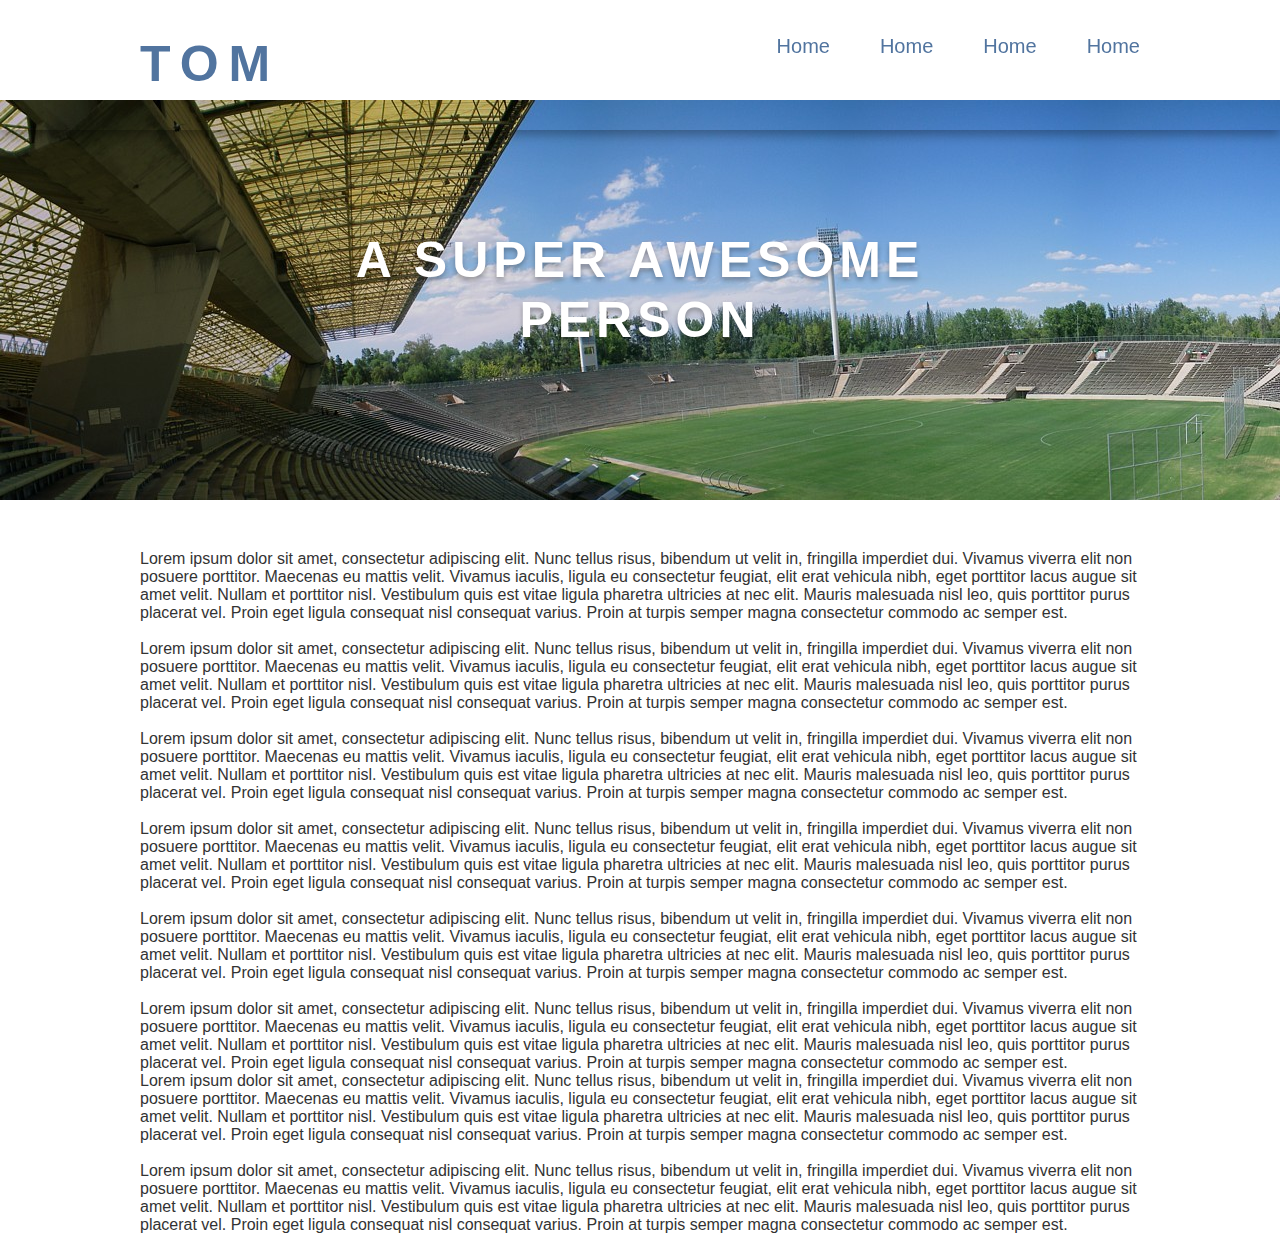
<file: collapsing header demo/index.html>
<!doctype html>
<html>
<head>
<meta charset="utf-8">
<title>Header demo</title>
<link href="style.css" rel="stylesheet" type="text/css" />
</head>

<body>

<div id="container">
	<header>
    	<div id="header-content">
        	<h1><a href="">Tom</a></h1>
            
            <nav>
            	<ul>
                	<li><a href="">Home</a></li>
                    <li><a href="">Home</a></li>
                    <li><a href="">Home</a></li>
                    <li><a href="">Home</a></li>
               </ul>
            </nav>
            
     </div><!-- header content -->
  </header>
  
  <div id="banner">
  	<h2>A super awesome person</h2>
  </div>
  
  <div id="content">
  	<article>
    	<p>Lorem ipsum dolor sit amet, consectetur adipiscing elit. Nunc tellus risus, bibendum ut velit in, fringilla imperdiet dui. Vivamus viverra elit non posuere porttitor. Maecenas eu mattis velit. Vivamus iaculis, ligula eu consectetur feugiat, elit erat vehicula nibh, eget porttitor lacus augue sit amet velit. Nullam et porttitor nisl. Vestibulum quis est vitae ligula pharetra ultricies at nec elit. Mauris malesuada nisl leo, quis porttitor purus placerat vel. Proin eget ligula consequat nisl consequat varius. Proin at turpis semper magna consectetur commodo ac semper est. </p>
        <br>
        <p>Lorem ipsum dolor sit amet, consectetur adipiscing elit. Nunc tellus risus, bibendum ut velit in, fringilla imperdiet dui. Vivamus viverra elit non posuere porttitor. Maecenas eu mattis velit. Vivamus iaculis, ligula eu consectetur feugiat, elit erat vehicula nibh, eget porttitor lacus augue sit amet velit. Nullam et porttitor nisl. Vestibulum quis est vitae ligula pharetra ultricies at nec elit. Mauris malesuada nisl leo, quis porttitor purus placerat vel. Proin eget ligula consequat nisl consequat varius. Proin at turpis semper magna consectetur commodo ac semper est. </p>
        <br>
        <p>Lorem ipsum dolor sit amet, consectetur adipiscing elit. Nunc tellus risus, bibendum ut velit in, fringilla imperdiet dui. Vivamus viverra elit non posuere porttitor. Maecenas eu mattis velit. Vivamus iaculis, ligula eu consectetur feugiat, elit erat vehicula nibh, eget porttitor lacus augue sit amet velit. Nullam et porttitor nisl. Vestibulum quis est vitae ligula pharetra ultricies at nec elit. Mauris malesuada nisl leo, quis porttitor purus placerat vel. Proin eget ligula consequat nisl consequat varius. Proin at turpis semper magna consectetur commodo ac semper est. </p>
        <br>
        <p>Lorem ipsum dolor sit amet, consectetur adipiscing elit. Nunc tellus risus, bibendum ut velit in, fringilla imperdiet dui. Vivamus viverra elit non posuere porttitor. Maecenas eu mattis velit. Vivamus iaculis, ligula eu consectetur feugiat, elit erat vehicula nibh, eget porttitor lacus augue sit amet velit. Nullam et porttitor nisl. Vestibulum quis est vitae ligula pharetra ultricies at nec elit. Mauris malesuada nisl leo, quis porttitor purus placerat vel. Proin eget ligula consequat nisl consequat varius. Proin at turpis semper magna consectetur commodo ac semper est. </p>
        <br>
        <p>Lorem ipsum dolor sit amet, consectetur adipiscing elit. Nunc tellus risus, bibendum ut velit in, fringilla imperdiet dui. Vivamus viverra elit non posuere porttitor. Maecenas eu mattis velit. Vivamus iaculis, ligula eu consectetur feugiat, elit erat vehicula nibh, eget porttitor lacus augue sit amet velit. Nullam et porttitor nisl. Vestibulum quis est vitae ligula pharetra ultricies at nec elit. Mauris malesuada nisl leo, quis porttitor purus placerat vel. Proin eget ligula consequat nisl consequat varius. Proin at turpis semper magna consectetur commodo ac semper est. </p>
        <br>
        <p>Lorem ipsum dolor sit amet, consectetur adipiscing elit. Nunc tellus risus, bibendum ut velit in, fringilla imperdiet dui. Vivamus viverra elit non posuere porttitor. Maecenas eu mattis velit. Vivamus iaculis, ligula eu consectetur feugiat, elit erat vehicula nibh, eget porttitor lacus augue sit amet velit. Nullam et porttitor nisl. Vestibulum quis est vitae ligula pharetra ultricies at nec elit. Mauris malesuada nisl leo, quis porttitor purus placerat vel. Proin eget ligula consequat nisl consequat varius. Proin at turpis semper magna consectetur commodo ac semper est. </p>
        
        <p>Lorem ipsum dolor sit amet, consectetur adipiscing elit. Nunc tellus risus, bibendum ut velit in, fringilla imperdiet dui. Vivamus viverra elit non posuere porttitor. Maecenas eu mattis velit. Vivamus iaculis, ligula eu consectetur feugiat, elit erat vehicula nibh, eget porttitor lacus augue sit amet velit. Nullam et porttitor nisl. Vestibulum quis est vitae ligula pharetra ultricies at nec elit. Mauris malesuada nisl leo, quis porttitor purus placerat vel. Proin eget ligula consequat nisl consequat varius. Proin at turpis semper magna consectetur commodo ac semper est. </p>
        <br>
        
        <p>Lorem ipsum dolor sit amet, consectetur adipiscing elit. Nunc tellus risus, bibendum ut velit in, fringilla imperdiet dui. Vivamus viverra elit non posuere porttitor. Maecenas eu mattis velit. Vivamus iaculis, ligula eu consectetur feugiat, elit erat vehicula nibh, eget porttitor lacus augue sit amet velit. Nullam et porttitor nisl. Vestibulum quis est vitae ligula pharetra ultricies at nec elit. Mauris malesuada nisl leo, quis porttitor purus placerat vel. Proin eget ligula consequat nisl consequat varius. Proin at turpis semper magna consectetur commodo ac semper est. </p>
        <br>
    </article>
  </div><!-- content -->
</div><!-- container -->
</body>
</html>
</file>
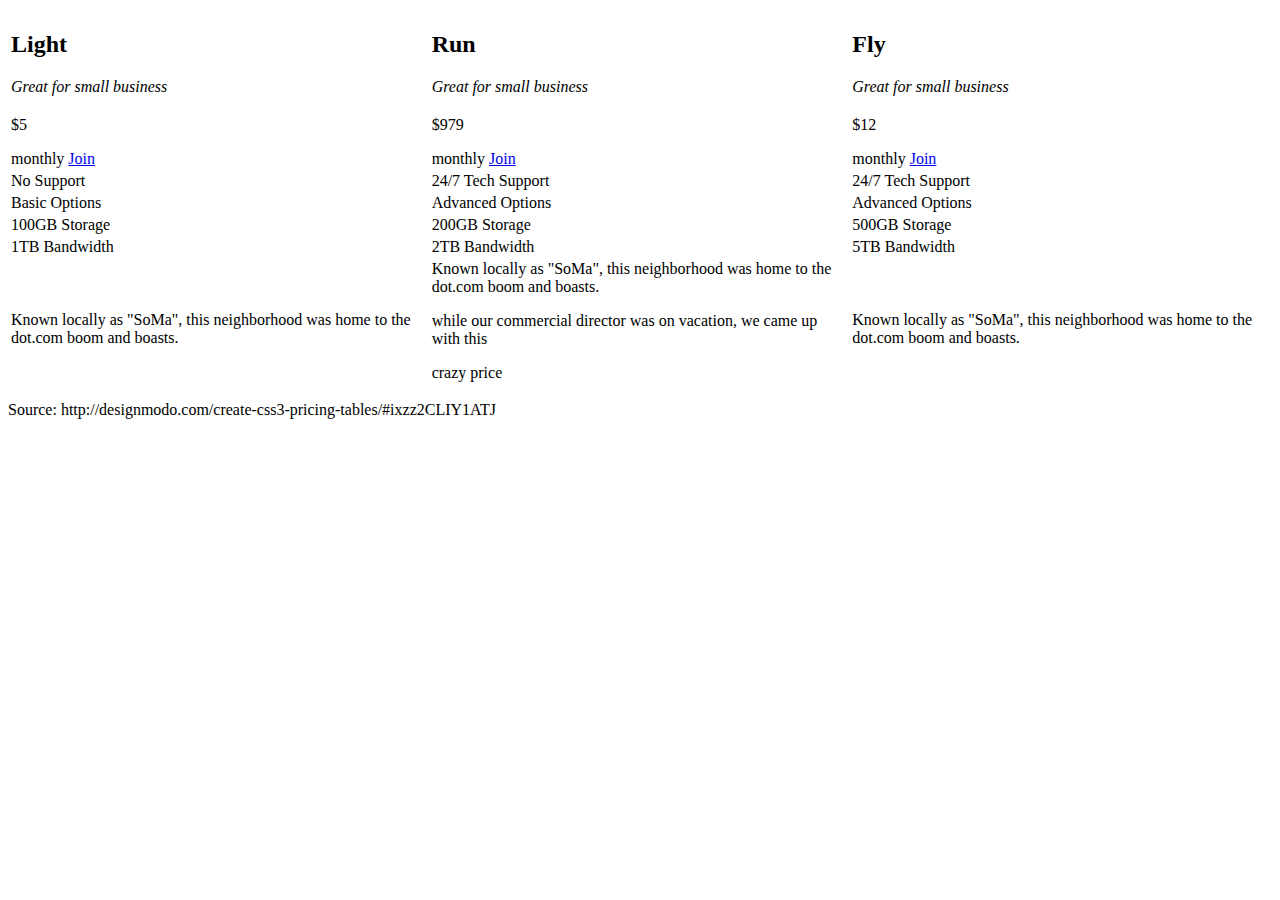
<file: css3 table/index.html>
<!DOCTYPE html>

<html lang="en">
    <head>
        <meta charset="utf-8" />
        <title></title>

        <link rel="stylesheet" href="styles.css" type="text/css" />

    </head>
    <body>
        




        <table class="pricing-table">
    <thead>
        <tr class="plan">
            <td class="green">
                <h2>Light</h2>
                <em>Great for small business</em>
            </td>
            <td class="orange">
                <h2>Run</h2>
                <em>Great for small business</em>
            </td>
            <td class="green">
                <h2>Fly</h2>
                <em>Great for small business</em>
            </td>
        </tr>
        <tr class="price">
            <td class="green">
                <p><span>$</span>5</p>
                <span>monthly</span>
                <a href="#">Join</a>
            </td>
            <td class="orange">
                <p><span>$</span>9<span>79</span></p>
                <span>monthly</span>
                <a href="#">Join</a>
            </td>
            <td class="green">
                <p><span>$</span>12</p>
                <span>monthly</span>
                <a href="#">Join</a>
            </td>
        </tr>
    </thead>
 
    <tbody>
        <tr class="clock-icon">
            <td>No Support</td>
            <td>24/7 Tech Support</td>
            <td>24/7 Tech Support</td>
        </tr>
        <tr class="basket-icon">
            <td>Basic Options</td>
            <td>Advanced Options</td>
            <td>Advanced Options</td>
        </tr>
        <tr class="star-icon">
            <td>100GB Storage</td>
            <td>200GB Storage</td>
            <td>500GB Storage</td>
        </tr>
        <tr class="heart-icon">
            <td>1TB Bandwidth</td>
            <td>2TB Bandwidth</td>
            <td>5TB Bandwidth</td>
        </tr>
    </tbody>
 
    <tfoot>
        <tr>
            <td>Known locally as "SoMa", this neighborhood was home to the dot.com boom and boasts.</td>
            <td>
                Known locally as "SoMa", this neighborhood was home to the dot.com boom and boasts.
 
                <div class="table-float">
                    <span class="arrow"></span>
                    <p>while our commercial director was on vacation, we came up with this</p>
                    <p class="big">crazy price</p>
                </div>
            </td>
            <td>Known locally as "SoMa", this neighborhood was home to the dot.com boom and boasts.</td>
        </tr>
    </tfoot>
</table>


Source: http://designmodo.com/create-css3-pricing-tables/#ixzz2CLIY1ATJ






    </body>
</html>
</file>
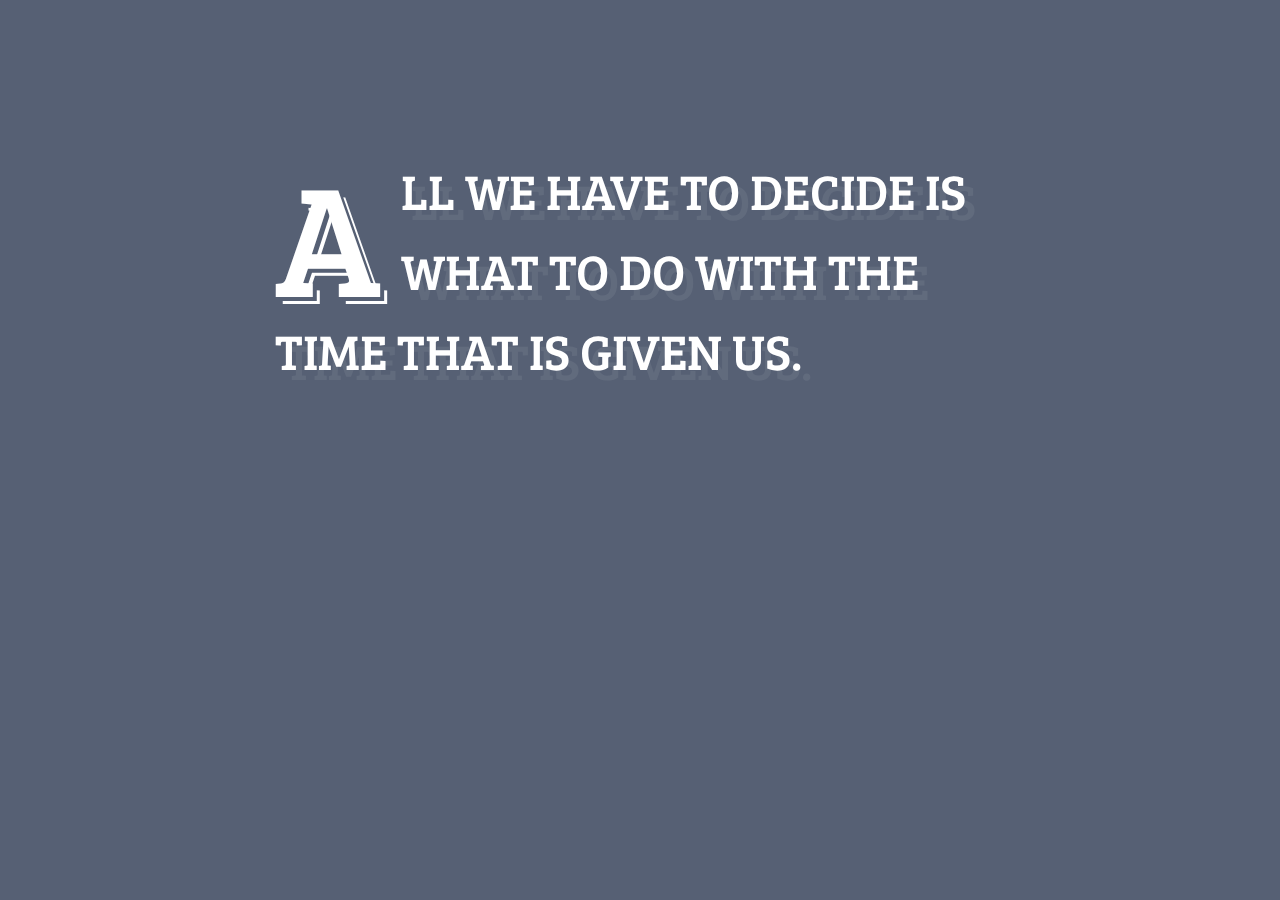
<file: drop cap demo/index.html>
<!doctype html>
<html>
<head>
<meta charset="utf-8">
<title>Drop Cap Effect</title>
<link rel="stylesheet" href="style.css" type="text/css" />
<link href='http://fonts.googleapis.com/css?family=Bree+Serif' rel='stylesheet' type='text/css'>
</head>

<body>
<div id="drop">
	<p>All we have to decide is what to do with the time that is given us.</p>
</div><!-- end of drop -->
</body>
</html>
</file>
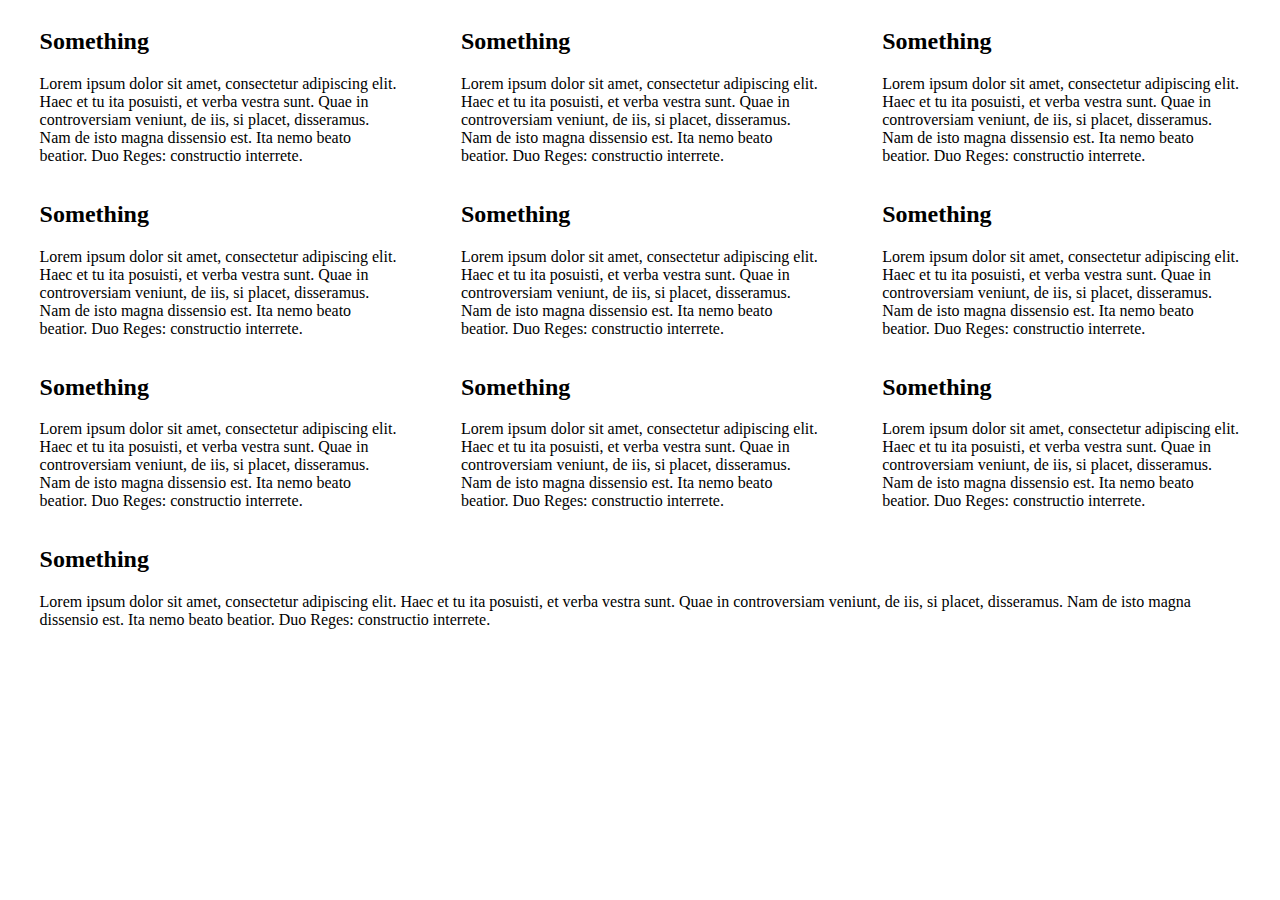
<file: FlexBox Practice/index.html>
<!DOCTYPE html>

<html lang="en">
    <head>
        <meta charset="utf-8" />
        <title></title>

        <link rel="stylesheet" href="style.css" type="text/css" media="screen" />
    </head>


    <body>

        
<div class="parent">
	<div class="col">
		<h2>Something</h2>
		<p>Lorem ipsum dolor sit amet, consectetur adipiscing elit. Haec et tu ita posuisti, et verba vestra sunt. Quae in controversiam veniunt, de iis, si placet, disseramus. Nam de isto magna dissensio est. Ita nemo beato beatior. Duo Reges: constructio interrete.</p>
	</div>
	<div class="col">
		<h2>Something</h2>
		<p>Lorem ipsum dolor sit amet, consectetur adipiscing elit. Haec et tu ita posuisti, et verba vestra sunt. Quae in controversiam veniunt, de iis, si placet, disseramus. Nam de isto magna dissensio est. Ita nemo beato beatior. Duo Reges: constructio interrete.</p>
	</div>
	<div class="col">
		<h2>Something</h2>
		<p>Lorem ipsum dolor sit amet, consectetur adipiscing elit. Haec et tu ita posuisti, et verba vestra sunt. Quae in controversiam veniunt, de iis, si placet, disseramus. Nam de isto magna dissensio est. Ita nemo beato beatior. Duo Reges: constructio interrete.</p>
	</div>
    <div class="col">
		<h2>Something</h2>
		<p>Lorem ipsum dolor sit amet, consectetur adipiscing elit. Haec et tu ita posuisti, et verba vestra sunt. Quae in controversiam veniunt, de iis, si placet, disseramus. Nam de isto magna dissensio est. Ita nemo beato beatior. Duo Reges: constructio interrete.</p>
	</div>
    <div class="col">
		<h2>Something</h2>
		<p>Lorem ipsum dolor sit amet, consectetur adipiscing elit. Haec et tu ita posuisti, et verba vestra sunt. Quae in controversiam veniunt, de iis, si placet, disseramus. Nam de isto magna dissensio est. Ita nemo beato beatior. Duo Reges: constructio interrete.</p>
	</div>
    <div class="col">
		<h2>Something</h2>
		<p>Lorem ipsum dolor sit amet, consectetur adipiscing elit. Haec et tu ita posuisti, et verba vestra sunt. Quae in controversiam veniunt, de iis, si placet, disseramus. Nam de isto magna dissensio est. Ita nemo beato beatior. Duo Reges: constructio interrete.</p>
	</div>
    <div class="col">
		<h2>Something</h2>
		<p>Lorem ipsum dolor sit amet, consectetur adipiscing elit. Haec et tu ita posuisti, et verba vestra sunt. Quae in controversiam veniunt, de iis, si placet, disseramus. Nam de isto magna dissensio est. Ita nemo beato beatior. Duo Reges: constructio interrete.</p>
	</div>
    <div class="col">
		<h2>Something</h2>
		<p>Lorem ipsum dolor sit amet, consectetur adipiscing elit. Haec et tu ita posuisti, et verba vestra sunt. Quae in controversiam veniunt, de iis, si placet, disseramus. Nam de isto magna dissensio est. Ita nemo beato beatior. Duo Reges: constructio interrete.</p>
	</div>
    <div class="col">
		<h2>Something</h2>
		<p>Lorem ipsum dolor sit amet, consectetur adipiscing elit. Haec et tu ita posuisti, et verba vestra sunt. Quae in controversiam veniunt, de iis, si placet, disseramus. Nam de isto magna dissensio est. Ita nemo beato beatior. Duo Reges: constructio interrete.</p>
	</div>

    <div class="col">
		<h2>Something</h2>
		<p>Lorem ipsum dolor sit amet, consectetur adipiscing elit. Haec et tu ita posuisti, et verba vestra sunt. Quae in controversiam veniunt, de iis, si placet, disseramus. Nam de isto magna dissensio est. Ita nemo beato beatior. Duo Reges: constructio interrete.</p>
	</div>

</div>



    </body>
</html>
</file>
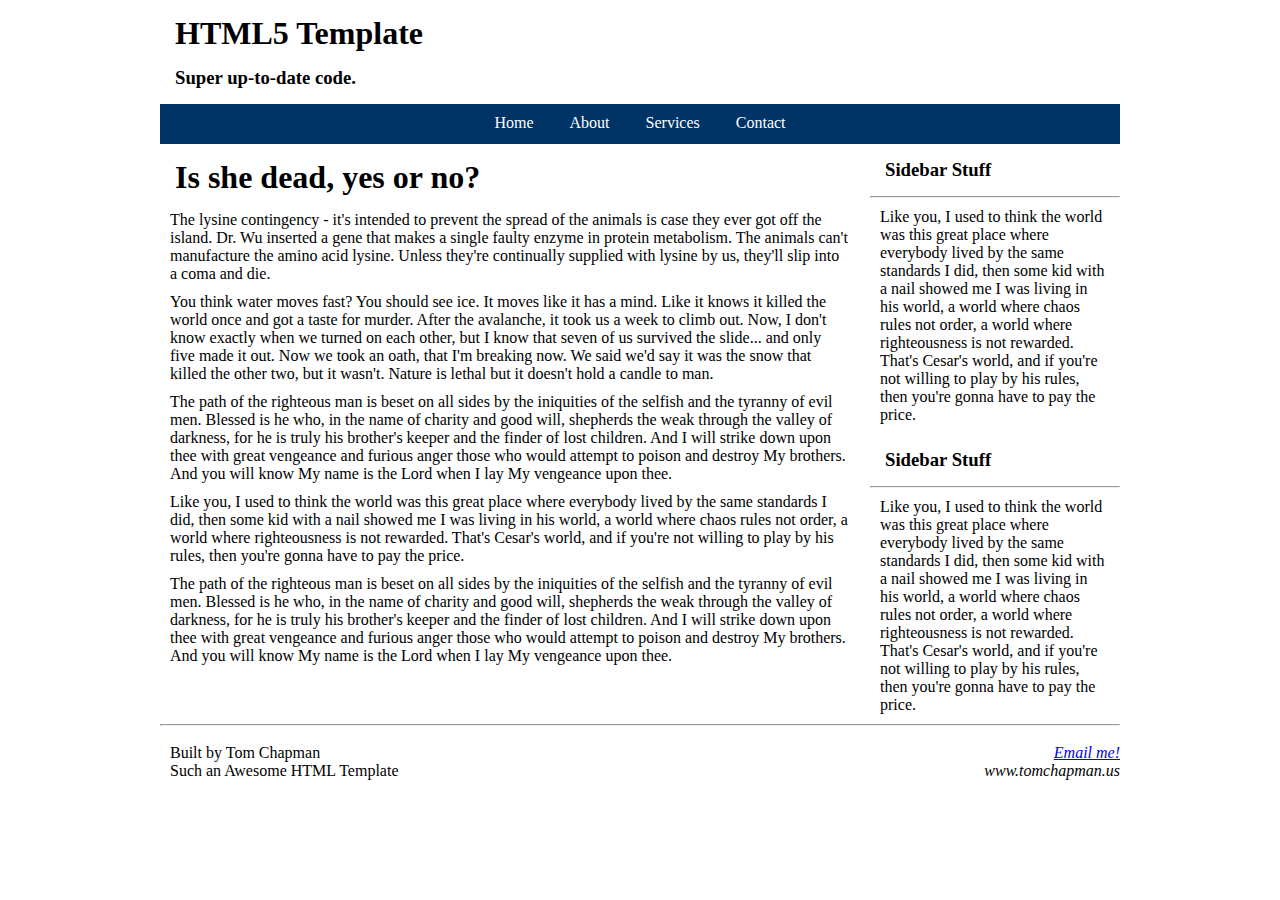
<file: html5 template/index.html>
<!doctype html>
<html>
<head>
<meta charset="utf-8">
<title>HTML5 Template</title>
<meta name="description" content="">
<link rel="stylesheet" href="style.css">
<!-- IE6-8 support of HTML5 elements --> <!--[if lt IE 9]>
<script src="//html5shim.googlecode.com/svn/trunk/html5.js"></script>
<![endif]-->


</head>

<body>

<div id="wrapper">
	<header>
    	<hgroup>
        	<h1>HTML5 Template</h1>
            <h3>Super up-to-date code.</h3>
        </hgroup>
        
        <nav>
        	<ul>
            	<li><a href="#">Home</a></li>
                <li><a href="#">About</a></li>
                <li><a href="#">Services</a></li>
                <li><a href="#">Contact</a></li>
                
            </ul>
        </nav>    
    </header>
    
    <section id="main">
    
    <!-- start slipsum code -->

<h1>Is she dead, yes or no?</h1>
<p>The lysine contingency - it's intended to prevent the spread of the animals is case they ever got off the island. Dr. Wu inserted a gene that makes a single faulty enzyme in protein metabolism. The animals can't manufacture the amino acid lysine. Unless they're continually supplied with lysine by us, they'll slip into a coma and die. </p>

<p>You think water moves fast? You should see ice. It moves like it has a mind. Like it knows it killed the world once and got a taste for murder. After the avalanche, it took us a week to climb out. Now, I don't know exactly when we turned on each other, but I know that seven of us survived the slide... and only five made it out. Now we took an oath, that I'm breaking now. We said we'd say it was the snow that killed the other two, but it wasn't. Nature is lethal but it doesn't hold a candle to man. </p>

<p>The path of the righteous man is beset on all sides by the iniquities of the selfish and the tyranny of evil men. Blessed is he who, in the name of charity and good will, shepherds the weak through the valley of darkness, for he is truly his brother's keeper and the finder of lost children. And I will strike down upon thee with great vengeance and furious anger those who would attempt to poison and destroy My brothers. And you will know My name is the Lord when I lay My vengeance upon thee. </p>

<p>Like you, I used to think the world was this great place where everybody lived by the same standards I did, then some kid with a nail showed me I was living in his world, a world where chaos rules not order, a world where righteousness is not rewarded. That's Cesar's world, and if you're not willing to play by his rules, then you're gonna have to pay the price. </p>

<p>The path of the righteous man is beset on all sides by the iniquities of the selfish and the tyranny of evil men. Blessed is he who, in the name of charity and good will, shepherds the weak through the valley of darkness, for he is truly his brother's keeper and the finder of lost children. And I will strike down upon thee with great vengeance and furious anger those who would attempt to poison and destroy My brothers. And you will know My name is the Lord when I lay My vengeance upon thee. </p>

<!-- please do not remove this line -->

<div style="display:none;">
<a href="http://slipsum.com">lorem ipsum</a></div>

<!-- end slipsum code -->


    
    </section>
    
    <aside>
    <section id="sidebar">
    <h3>Sidebar Stuff</h3>
    <hr>
    <p>Like you, I used to think the world was this great place where everybody lived by the same standards I did, then some kid with a nail showed me I was living in his world, a world where chaos rules not order, a world where righteousness is not rewarded. That's Cesar's world, and if you're not willing to play by his rules, then you're gonna have to pay the price. </p>
    </section>
    
    <section id="sidebar">
    <h3>Sidebar Stuff</h3>
    <hr>
    <p>Like you, I used to think the world was this great place where everybody lived by the same standards I did, then some kid with a nail showed me I was living in his world, a world where chaos rules not order, a world where righteousness is not rewarded. That's Cesar's world, and if you're not willing to play by his rules, then you're gonna have to pay the price. </p>
    </section>
    </aside>
    
    
    <footer>
    <hr class="footer-rule">
    <div class="footer-header">
        <p>Built by Tom Chapman<br>Such an Awesome HTML Template</p>
        </div>
        
        <div class="contact">
        <address>
        <a href="mailto:tom@starvingmeteor.com">Email me!</a><br>
        www.tomchapman.us
        </address>
        </div>
        
    </footer>
    
</div><!-- end of #wrapper -->
</body>
</html>
</file>
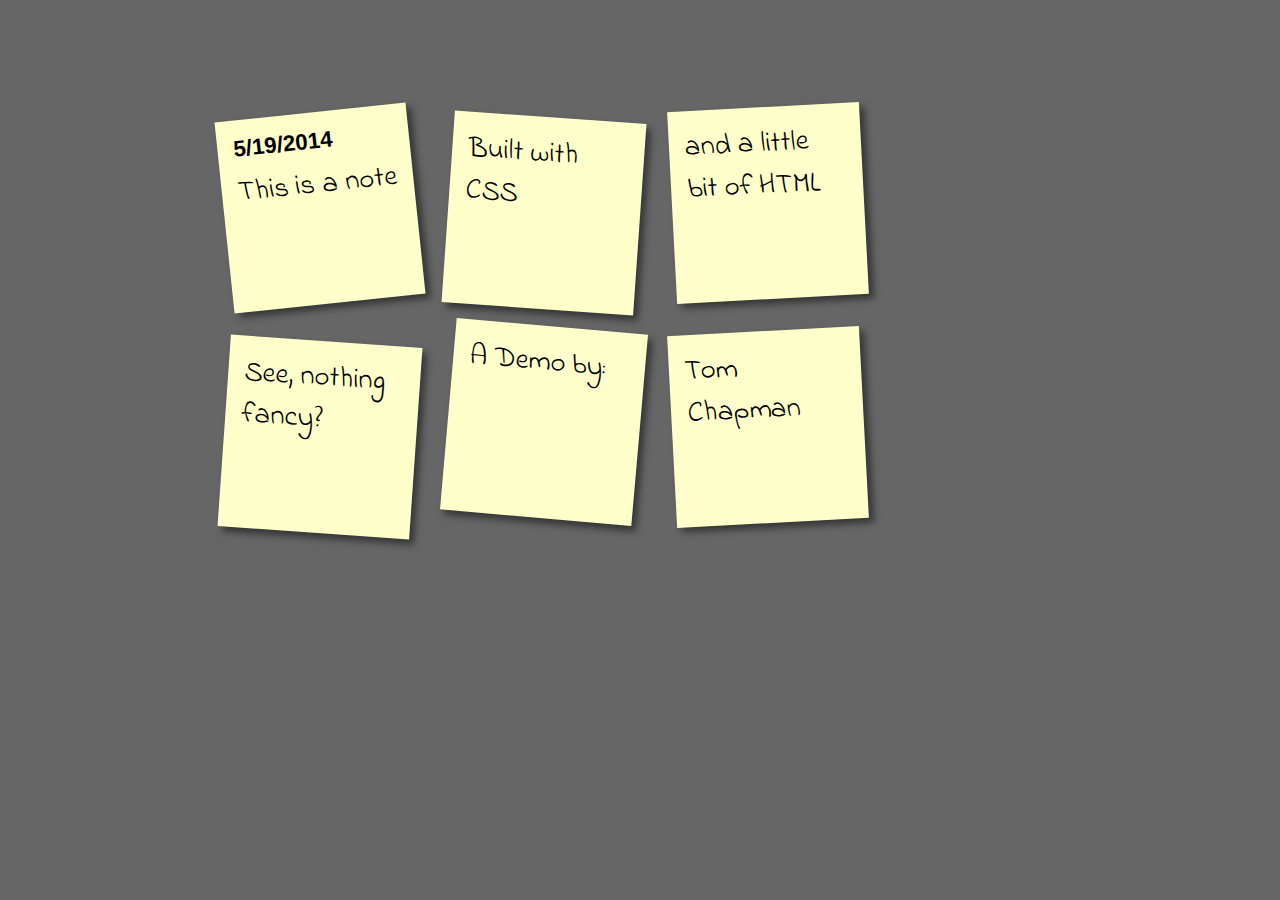
<file: sticky note/index.html>
<!doctype html>
<html>
<head>
<meta charset="utf-8">
<title>Sticky Note CSS Demo</title>
<link rel="stylesheet" href="style.css" />
<link href='http://fonts.googleapis.com/css?family=Indie+Flower' rel='stylesheet' type='text/css'>
</head>

<body>

<div id="wrapper">
	<ul>
    	<li><a href="#"><h2>5/19/2014</h2><p>This is a note</p></a></li>
        <li><a href="#"><p>Built with CSS</p></a></li>
        <li><a href="#"><p>and a little bit of HTML</p></a></li>
        <li><a href="#"><p>See, nothing fancy?</p></a></li>
        <li><a href="#"><p>A Demo by: </p></a></li>
        <li><a href="#"><p>Tom Chapman</p></a></li>
    </ul>
</div><!-- wrapper -->
</body>
</html>
</file>
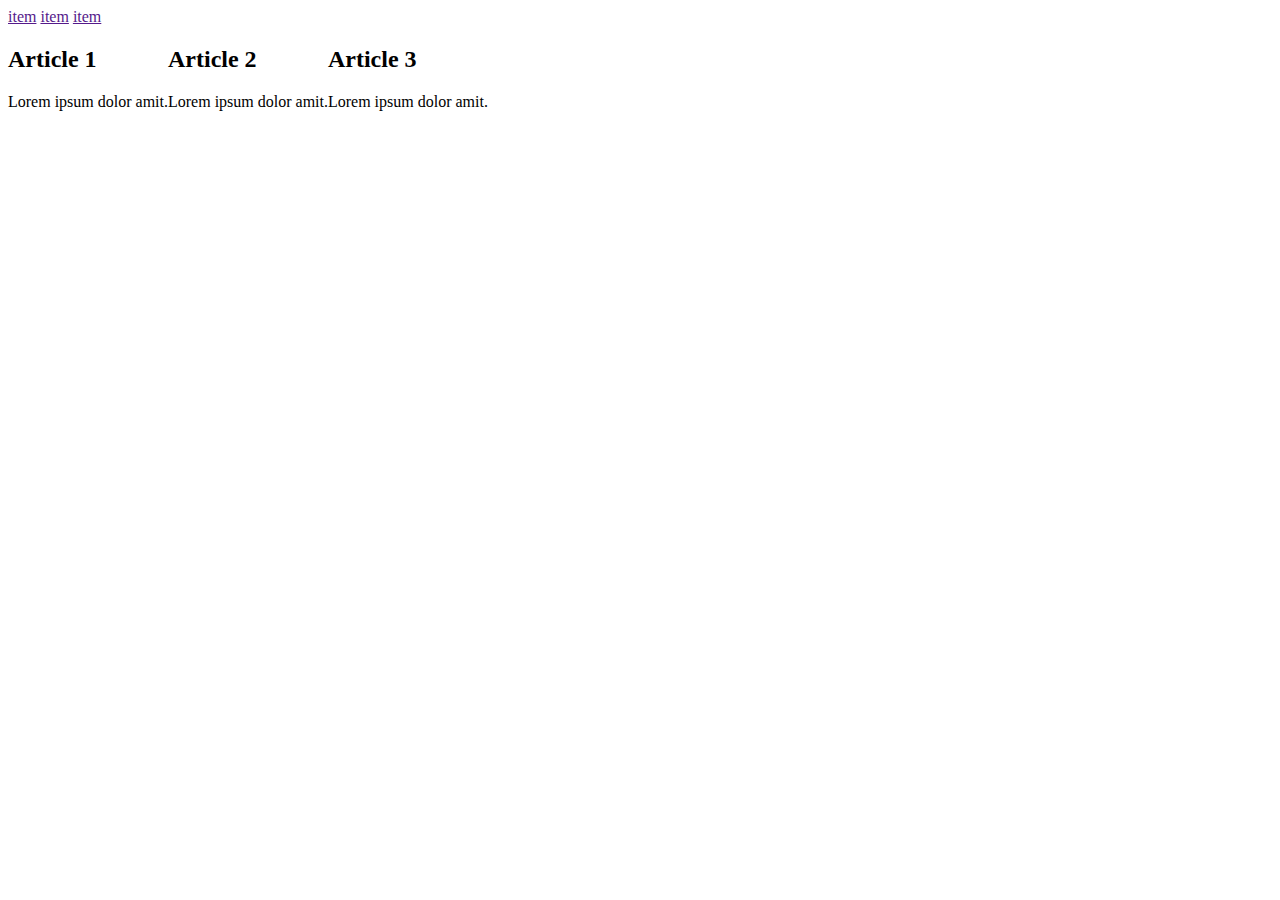
<file: FlexBox Practice/HTMLPage.html>
<!DOCTYPE html>

<html lang="en">
    <head>
        <meta charset="utf-8" />
        <title></title>
        <link rel="stylesheet" href="style.css" type="text/css" media="screen" />
    </head>
    <body>
        <div class="wrap">

	<nav>
		<a href="">item</a>
		<a href="">item</a>
		<a href="">item</a>
	</nav>

	<section class="articles">

		<article>
			<h2>Article 1</h2>
			<p>Lorem ipsum dolor amit.</p>
		</article>

		<article>
			<h2>Article 2</h2>
			<p>Lorem ipsum dolor amit.</p>
		</article>

		<article>
			<h2>Article 3</h2>
			<p>Lorem ipsum dolor amit.</p>
		</article>

	</section>

</div>
    </body>
</html>
</file>
<file: collapsing header demo/style.css>
@charset "utf-8";
/* CSS Document */

body, div, h1, h2, h3, h4, h5, h6, p, ul, ol, li, dl, dt, dd, img, form, fieldset, input, textarea, blockquote {
    border: 0 none;
    margin: 0;
    padding: 0;
}

body {
	color:#333333;
	font: 16px "Helvetica", sans-serif;
}

#container {
	border: 0 none;
	margin: 0;
	padding: 0;
}

header {
	background: -moz-linear-gradient(center top , #FFFFFF 0%, #D6D6D6 100%) repeat scroll 0 0 rgba(0, 0, 0, 0);
	box-shadow:0 5px 10px rgba(0, 0, 0, 0.3);
	height:130px;
	position:fixed;
	width:100%;
	z-index:100;
}
#header-content {
	margin: 0 auto;
	overflow:hidden;
	padding:35px 0 0;
	width:1000px;
	z-index:100;
}
#header-content h1 {
	float:left;
	font-size:50px;
	letter-spacing:10px;
	text-transform:uppercase;
}
a {
	color:#51749f;
	text-decoration:none;
}
#header-content nav {
	float:right;
}
#header-content nav li {
	float:left;
	font-size:20px;
	list-style:none outside none;
	margin:0 0 0 50px;
}

#banner {
	background:url(banner.jpg) repeat scroll 0 0 / cover rgba(0, 0, 0, 0);
	height: 500px;
	position:fixed;
	top:100px;
	width:100%;
}

#banner h2 {
	color: #FFFFFF;
    font-size: 50px;
    letter-spacing: 5px;
    line-height: 60px;
    margin: 130px auto;
    text-align: center;
    text-shadow: 0 3px 5px rgba(0, 0, 0, 0.3);
    text-transform: uppercase;
    width: 800px;
}

#content {
	background: none repeat scroll 0 0 #FFFFFF;
    position: relative;
    top: 500px;
    width: 100%;
    z-index: 5;
}

article {
	margin: 0 auto;
    padding: 50px 0 0;
    width: 1000px;
}
</file>
<file: css3 table/styles.css>

</file>
<file: drop cap demo/style.css>
@charset "utf-8";
/* CSS Document */

body, div, h1, h2, h3, h4, h5, h6, p, ul, ol, li, dl, dt, dd, img, form, fieldset, input, textarea, blockquote {
	margin: 0; padding: 0; border: 0;
}

body {
	font-family: 'Bree Serif', serif;
	color:#fff;
	background: #566074;
}

#drop {
	width: 730px;
	margin: 150px auto;
}

p {
	font-size:50px;
	line-height:80px;
	text-transform:uppercase;
	text-shadow:10px 10px 0 rgba(255,255,255,0.07);
}

p:first-child:first-letter {
	font-size:160px;
	float:left;
	margin:20px 20px 0 0;
	line-height:0.8;
	text-shadow:4px 4px 0 #566074, 7px 7px 0 #fff;
}
</file>
<file: FlexBox Practice/style.css>
.parent {
    display: flex;
    flex-flow: row wrap;
    
}

.col {
    padding: 0 2.5%;
    width: 28.33%;
    flex: auto;
}

.wrap {
    display: flex;
    flex-wrap: wrap;
}

.wrap > nav {
    width: 100%;
}

.wrap > .articles {
    display: flex;
}


@media(max-width: 40em) {
    .wrap > nav {
        order: 2;
    }
    .wrap > .articles {
        order: 1;
    }
}
</file>
<file: html5 template/style.css>
@charset "utf-8";
/* CSS Document */

h1, h2, h3, h4, h5, h6 {
	margin: 15px;
}

p {
	margin: 10px;
}

#wrapper {
	width: 960px;
	margin: 0 auto;	
}

/*Navigation*/

nav {
	background-color:#036;
	height:30px;
	padding-top:10px;
}
nav ul {
	list-style-type: none;	
	text-align: center;
	margin: 0;
	padding: 0;
}
nav ul li {
	display: inline;	
	
}
nav ul li a {
	text-decoration: none;	
	padding: .2em 1em .2em 1em;
	background-color:#036;
	color:#fff;
}
nav ul li a:hover {
	background-color: #369;
	color:#fff;
}
/*End of Navigation*/

#main {
	width: 700px;
	float: left;
}

#sidebar {
	width: 250px;
	float: right;
}

/*Footer*/
footer {
	clear: both;
	width:100%;
}

.footer-header {
	width: 300px;
	float: left;
}

.contact {
	width: 300px;
	float: right;
	margin-top:10px;
	text-align: right;
}
/*End of Footer*/
</file>
<file: sticky note/style.css>
@charset "utf-8";
/* CSS Document */
* {
	margin:0;
	padding:0;
}
#wrapper {
	width: 960px;
	margin: 0 auto;	
}

body {
	font-family: Gotham, "Helvetica Neue", Helvetica, Arial, sans-serif;
	font-size: 100%;
	margin:3em;	
	background: #666;
	color: #fff;
}

h2, p {
	font-size:100%;
	font-weight:normal;
}

ul {
	overflow: hidden;
	padding:3em;
}

ul, li {
	list-style: none;
}

ul li a {
	text-decoration:none;
	background: #ffc;
	color: #000;
	display:block;
	height:10em;
	width: 10em;
	padding:1em;
	box-shadow: 5px 5px 7px rgba(33,33,33,.7);
	-moz-box-shadow:5px 5px 7px rgba(33,33,33,1);
    -webkit-box-shadow: 5px 5px 7px rgba(33,33,33,.7);
	
	/*-------tilt the notes-------*/
-webkit-transform:rotate(-6deg);
  -o-transform:rotate(-6deg);
  -moz-transform:rotate(-6deg);
  
  /*smooth transitions*/
  
  -moz-transition:-moz-transform .15s linear;
  -o-transition:-o-transform .15s linear;
  -webkit-transition:-webkit-transform .15s linear;
  
}

/*Random tilting of the notes*/

ul li:nth-child(even) a{
  -o-transform:rotate(4deg);
  -webkit-transform:rotate(4deg);
  -moz-transform:rotate(4deg);
  position:relative;
  top:5px;
  
}
ul li:nth-child(3n) a{
  -o-transform:rotate(-3deg);
  -webkit-transform:rotate(-3deg);
  -moz-transform:rotate(-3deg);
  position:relative;
  top:-5px;
  
}
ul li:nth-child(5n) a{
  -o-transform:rotate(5deg);
  -webkit-transform:rotate(5deg);
  -moz-transform:rotate(5deg);
  position:relative;
  top:-10px;
}

ul li {
	margin:1em;
	float:left;
}


/*--------------*/

ul li h2 {
	font-size: 140%;
	font-weight:bold;
	padding-bottom:10px;	
}

ul li p {
	font-family: 'Indie Flower', cursive;
	font-size:180%;
}

/* zooming the notes */

ul li a:hover,ul li a:focus{
  -moz-box-shadow:10px 10px 7px rgba(0,0,0,.7);
  -webkit-box-shadow: 10px 10px 7px rgba(0,0,0,.7);
  box-shadow:10px 10px 7px rgba(0,0,0,.7);
  -webkit-transform: scale(1.25);
  -moz-transform: scale(1.25);
  -o-transform: scale(1.25);
  position:relative;
  z-index:5;
}
</file>
